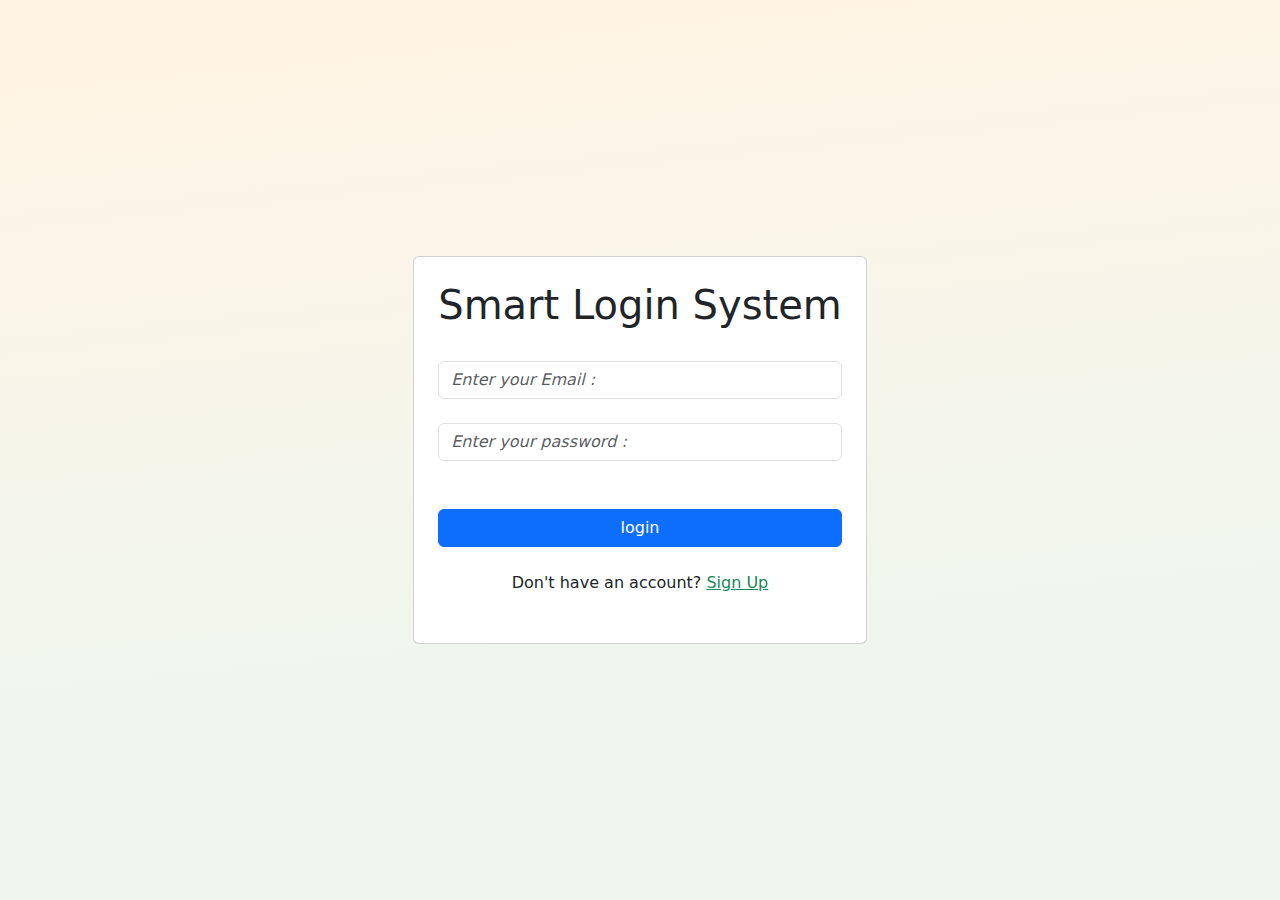
<file: index.html>
<!DOCTYPE html>
<html lang="en">
  <head>
    <meta charset="UTF-8" />
    <meta name="viewport" content="width=device-width, initial-scale=1.0" />
    <title>Smart Login</title>
    <link rel="stylesheet" href="styles/bootstrap.min.css" />
    <link rel="stylesheet" href="styles/styles.css" />
  </head>
  <body>
    <div
      class="container vh-100 d-flex justify-content-center align-items-center"
    >
      <div class="card p-4">
        <h1>Smart Login System</h1>
        <form>
          <label for="emailInput"></label>
          <input
            type="email"
            name="email"
            id="emailInput"
            class="form-control"
            placeholder="Enter your Email : "
          />

          <label for="passwordInput"></label>
          <input
            type="password"
            name="email"
            id="passwordInput"
            class="form-control"
            placeholder="Enter your password : "
          />
          <p
            id="validation-error-msg"
            class="text-center text-danger mt-4 mb-0"
          ></p>
          <button
            class="btn btn-primary w-100 mt-4"
            id="loginBtn"
            type="button"
          >
            login
          </button>

          <p class="text-center my-4">
            Don't have an account?
            <a href="signup.html" id="sign-up" class="link-success">Sign Up</a>
          </p>
        </form>
      </div>
    </div>
    <script src="scripts/bootstrap.min.js"></script>
    <script src="scripts/sweetalert2@11.js"></script>
    <script src="scripts/login.js"></script>
  </body>
</html>
</file>
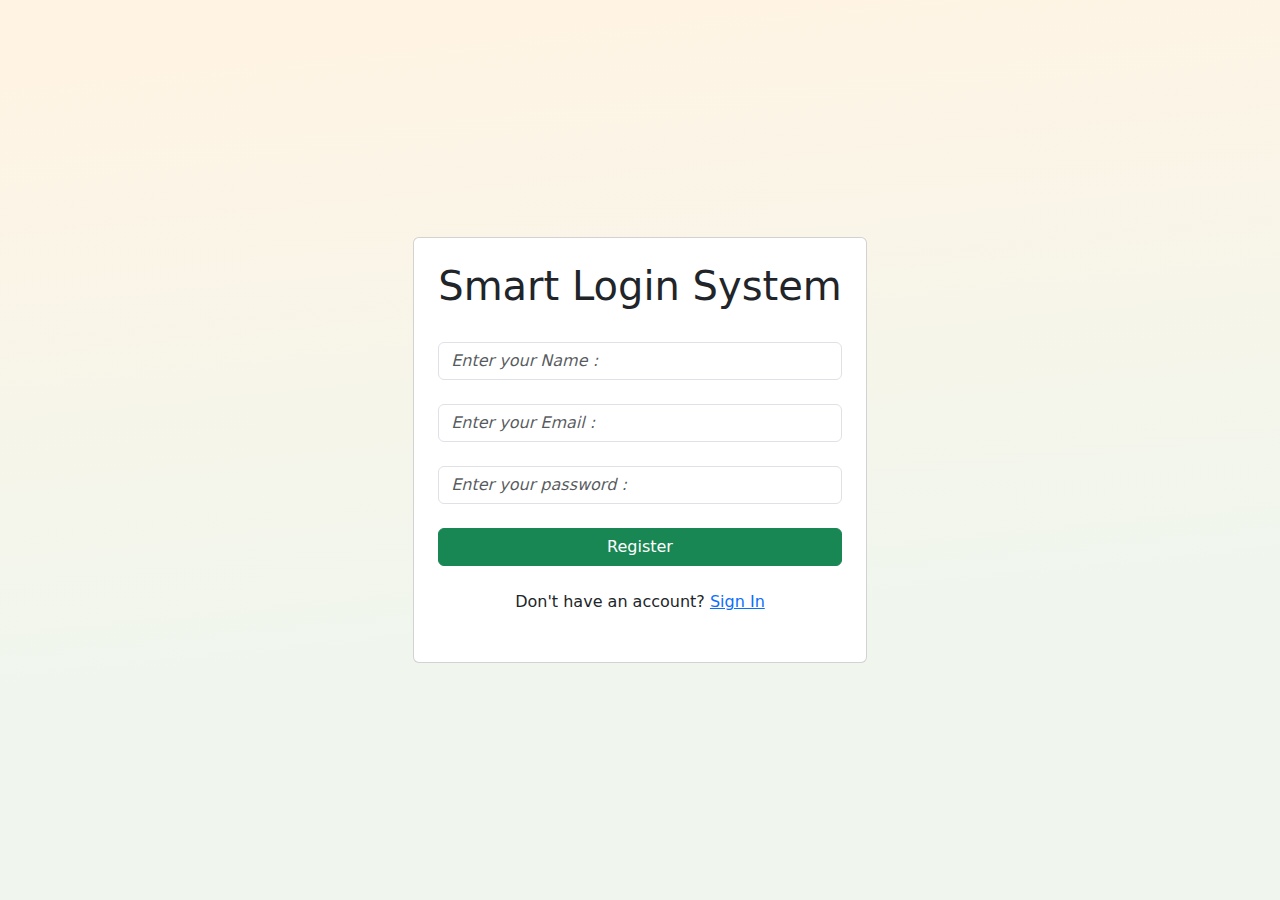
<file: signup.html>
<!DOCTYPE html>
<html lang="en">
  <head>
    <meta charset="UTF-8" />
    <meta name="viewport" content="width=device-width, initial-scale=1.0" />
    <title>Smart Login</title>
    <link rel="stylesheet" href="styles/bootstrap.min.css" />
    <link rel="stylesheet" href="styles/styles.css" />
  </head>
  <body>
    <div
      class="container vh-100 d-flex justify-content-center align-items-center"
    >
      <div class="card p-4">
        <h1>Smart Login System</h1>
        <form>
          <label for="nameInput"></label>
          <input
            type="text"
            name="name"
            id="nameInput"
            class="form-control"
            placeholder="Enter your Name : "
          />

          <p class="my-0 m-2 text-warning d-none" id="validationNameMsg">
            sry not vaild name
          </p>

          <label for="emailInput"></label>
          <input
            type="email"
            name="email"
            id="emailInput"
            class="form-control"
            placeholder="Enter your Email : "
          />

          <label for="passwordInput"></label>
          <input
            type="password"
            name="passwordInput"
            id="passwordInput"
            class="form-control"
            placeholder="Enter your password : "
          />
          <p id="validation-msg" class="text-center text-danger my-4"></p>

          <button
            type="button"
            id="registerBtn"
            class="btn btn-success w-100 text-center"
          >
            Register
          </button>

          <p class="text-center my-4">
            Don't have an account?
            <a href="index.html" id="signUp" class="link-primary">Sign In</a>
          </p>
        </form>
      </div>
    </div>
    <script src="scripts/bootstrap.min.js"></script>
    <script src="scripts/sweetalert2@11.js"></script>
    <script src="scripts/signup.js"></script>
  </body>
</html>
</file>
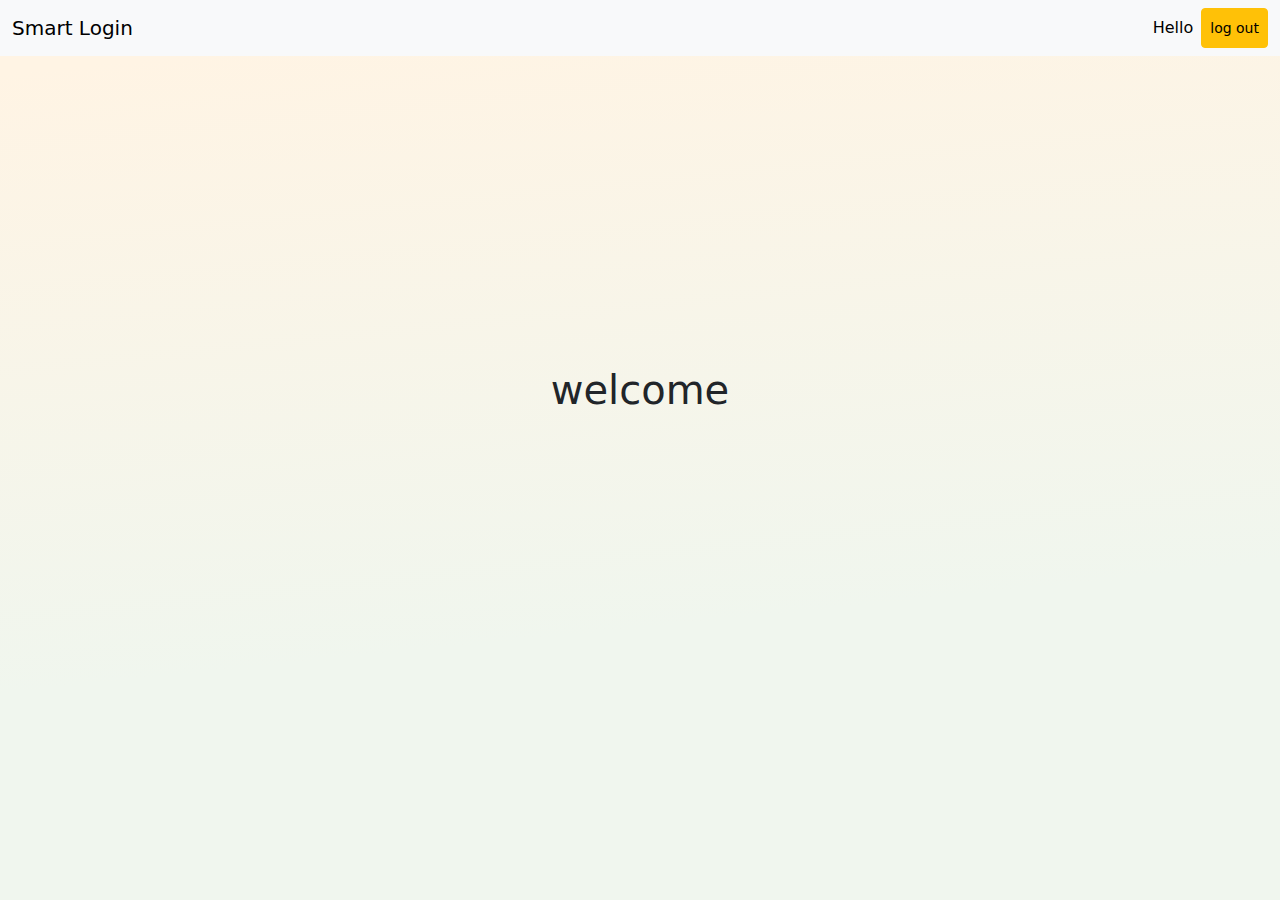
<file: userpage.html>
<!DOCTYPE html>
<html lang="en">
  <head>
    <meta charset="UTF-8" />
    <meta name="viewport" content="width=device-width, initial-scale=1.0" />
    <title>Hello</title>
    <link rel="stylesheet" href="styles/bootstrap.min.css" />
    <link rel="stylesheet" href="styles/styles.css" />
  </head>
  <body class="vh-100">
    <nav class="navbar navbar-expand-lg bg-body-tertiary">
      <div class="container-fluid">
        <a class="navbar-brand" href="#">Smart Login</a>
        <button
          class="navbar-toggler"
          type="button"
          data-bs-toggle="collapse"
          data-bs-target="#navbarNavAltMarkup"
          aria-controls="navbarNavAltMarkup"
          aria-expanded="false"
          aria-label="Toggle navigation"
        >
          <span class="navbar-toggler-icon"></span>
        </button>
        <div
          class="collapse justify-content-end navbar-collapse"
          id="navbarNavAltMarkup"
        >
          <div class="navbar-nav">
            <a class="nav-link active" aria-current="page" href=""
              >Hello <span class="logoUserName text-capitalize"></span
            ></a>
            <button
              class="btn btn-sm btn-warning align-items-center"
              role="button"
              href=""
              id="logoutBtn"
            >
              log out
            </button>
          </div>
        </div>
      </div>
    </nav>

    <div
      class="d-flex align-items-center justify-content-center mx-auto h-75 w-75"
    >
      <h1>welcome <span class="logoUserName text-capitalize"></span></h1>
    </div>

    <script src="scripts/bootstrap.min.js"></script>
    <script src="scripts/userpage.js"></script>
  </body>
</html>
</file>
<file: styles/styles.css>
:placeholder-shown {
  font-style: italic;
}

body {
  background-image: linear-gradient(
    174.2deg,
    rgba(255, 244, 228, 1) 7.1%,
    rgba(240, 246, 238, 1) 67.4%
  );
}
</file>
